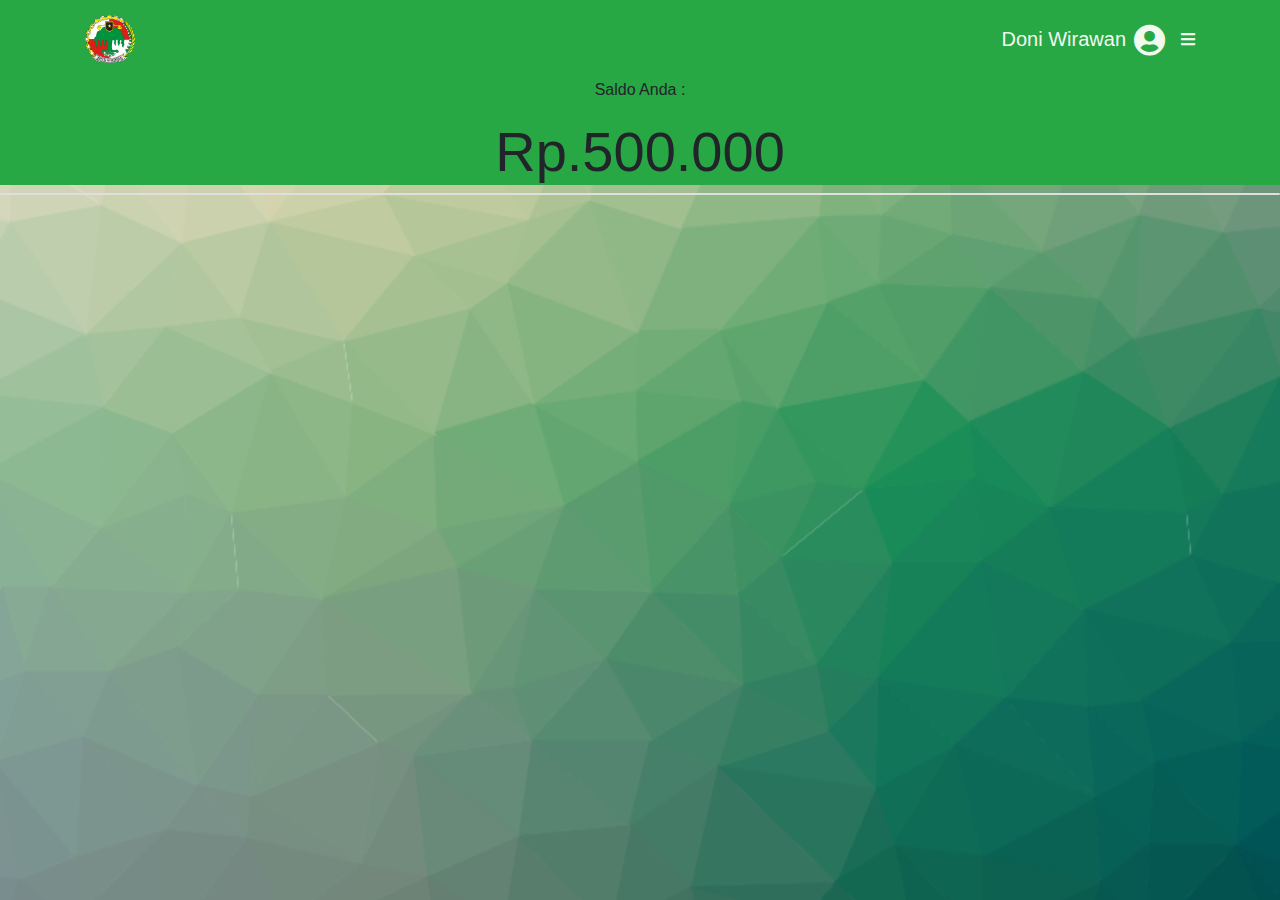
<file: index2.html>
<!doctype html>
<html lang="en">
  <head>
    <!-- Required meta tags -->
    <meta charset="utf-8">
    <meta name="viewport" content="width=device-width, initial-scale=1, shrink-to-fit=no">

    <!-- Bootstrap CSS -->
    <link rel="stylesheet" href="bootstrap-4.5.2-dist/css/bootstrap.min.css">
    <!-- fontawesome CSS -->
    <link rel="stylesheet" href="fontawesome-free-5.15.1-web/css/all.css">
    <link rel="stylesheet" type="text/css" href="font-awesome-4.7.0/css/font-awesome.css">
    <!-- original CSS -->
    <link rel="stylesheet" href="style.css">

    <title>index 2</title>
  </head>
  <body>
    <div class="hidden-menu bg-success">
      <i class="fa fa-times fa-2x close-button" aria-hidden="true"></i>
      
        <img src="img/profile.jpg" alt="" class="img-container border border-dark">
        <a href="#" class="ganti-password">Edit Profil</a>
        <p class="nama text-center">Doni Wirawan</p>
        <p class="nomor-anggota text-center ">012345678</p>

        <p class="alamat text-center"><i class="fa fa-map-marker-alt"></i>Br.buluh, Ds.guwang</p>
        
      
      <div class="menu mt-3 ">
        <a href="#" class="p-1 ">
          <i class="fa fa-usd p-2" aria-hidden="true"></i>Info Rekening</a>
        <a href="#" class="p-1  mt-1"><i class="fa fa-usd p-2" aria-hidden="true"></i>Saldo</a>
        <a href="#" class="p-1  mt-1"><i class="fa fa-usd p-2" aria-hidden="true"></i>Laporan</a>
        
      </div>
    </div>
    <div class="content-non-blur">
    <nav class="navbar navbar-light bg-success">
      <div class="container">
        <img src="img/logo.png" alt="" class="logo-index">
      <div class="profil mt-3 ml-auto mr-3">
        <p class="nama  ">Doni Wirawan</p>
      <i class="fas fa-user-circle fa-2x ml-auto  pl-2"></i>
      </div>
      <i class="fas fa-bars show-menu fa-1x"></i>
    </div>
  </nav>
  <div class=" saldo-jumbotron bg-success">
    <div class="text-saldo">
      <p class="saldo-anda text-center">Saldo Anda :</p>
    <h5 class="jumlah-saldo text-center">Rp.500.000</h5>
    </div>
  </div>
  <div class="layanan">
    <div class="card">
      
    </div>
  </div>
  	
    <!-- Optional JavaScript -->
    <!-- jQuery first, then Popper.js, then Bootstrap JS -->
    <script src="jquery-3.5.1.js"></script>
    <script src="bootstrap-4.5.2-dist/js/bootstrap.js"></script>
    <script type="fontawesome-free-5.15.1-web/js/all.js"></script>
    <script src="script.js"></script>
  </body>
</html>
</file>
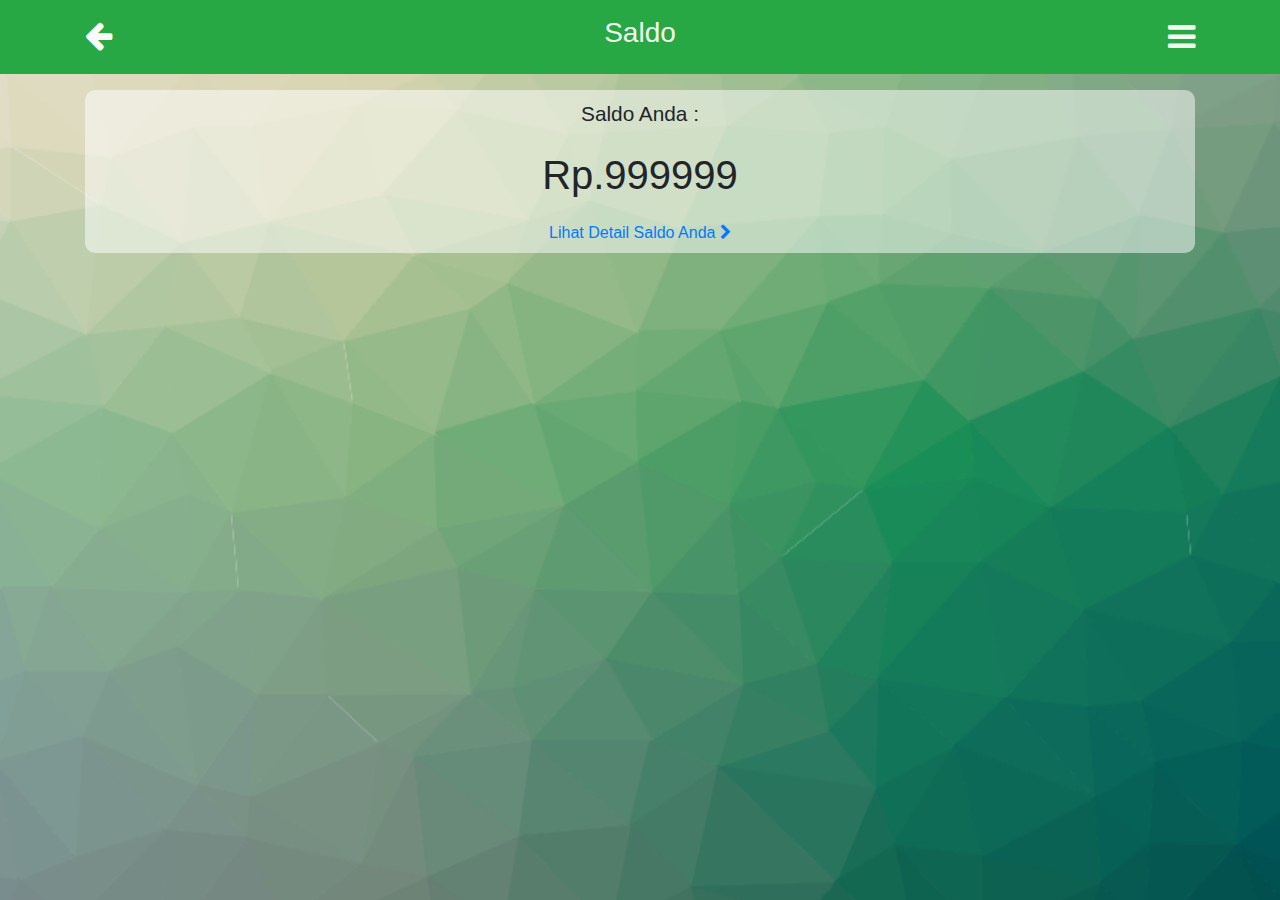
<file: jumlah-saldo.html>
<!doctype html>
<html lang="en">
  <head>
    <!-- Required meta tags -->
    <meta charset="utf-8">
    <meta name="viewport" content="width=device-width, initial-scale=1, shrink-to-fit=no">

    <!-- Bootstrap CSS -->
    <link rel="stylesheet" href="bootstrap-4.5.2-dist/css/bootstrap.min.css">
    <!-- fontawesome CSS -->
    <link rel="stylesheet" href="fontawesome-free-5.15.1-web/css/all.css">
    <link rel="stylesheet" type="text/css" href="font-awesome-4.7.0/css/font-awesome.css">
    <!-- original CSS -->
    <link rel="stylesheet" href="style.css">

    <title>tabungan</title>
  </head>
  <body>
  	<nav class="navbar navbar-light bg-success p-3">
  	 <div class="container">
	  	<a href="index.html" class="text-light"><i class="fa fa-arrow-left fa-2x"></i></a>
	  	<h3 class="page-title">Saldo</h2>
	  	<i class="fa fa-bars fa-2x"></i>
	  </div>
	</nav>
  <div class="container"> 
    <div class="box-jumlah-saldo mt-3 p-2">
      <p>Saldo Anda :</p>
      <p class="nominal-saldo">Rp.999999</p>
      <a href="#">Lihat Detail Saldo Anda <i class="fa fa-chevron-right" aria-hidden="true"></i></a>
    </div>
  </div>
  	
	
    <!-- Optional JavaScript -->
    <!-- jQuery first, then Popper.js, then Bootstrap JS -->
    <script src="jquery-3.5.1.js"></script>
    <script src="bootstrap-4.5.2-dist/js/bootstrap.js"></script>
    <script type="fontawesome-free-5.15.1-web/js/all.js"></script>
    <script src="script.js"></script>
  </body>
</html>
</file>
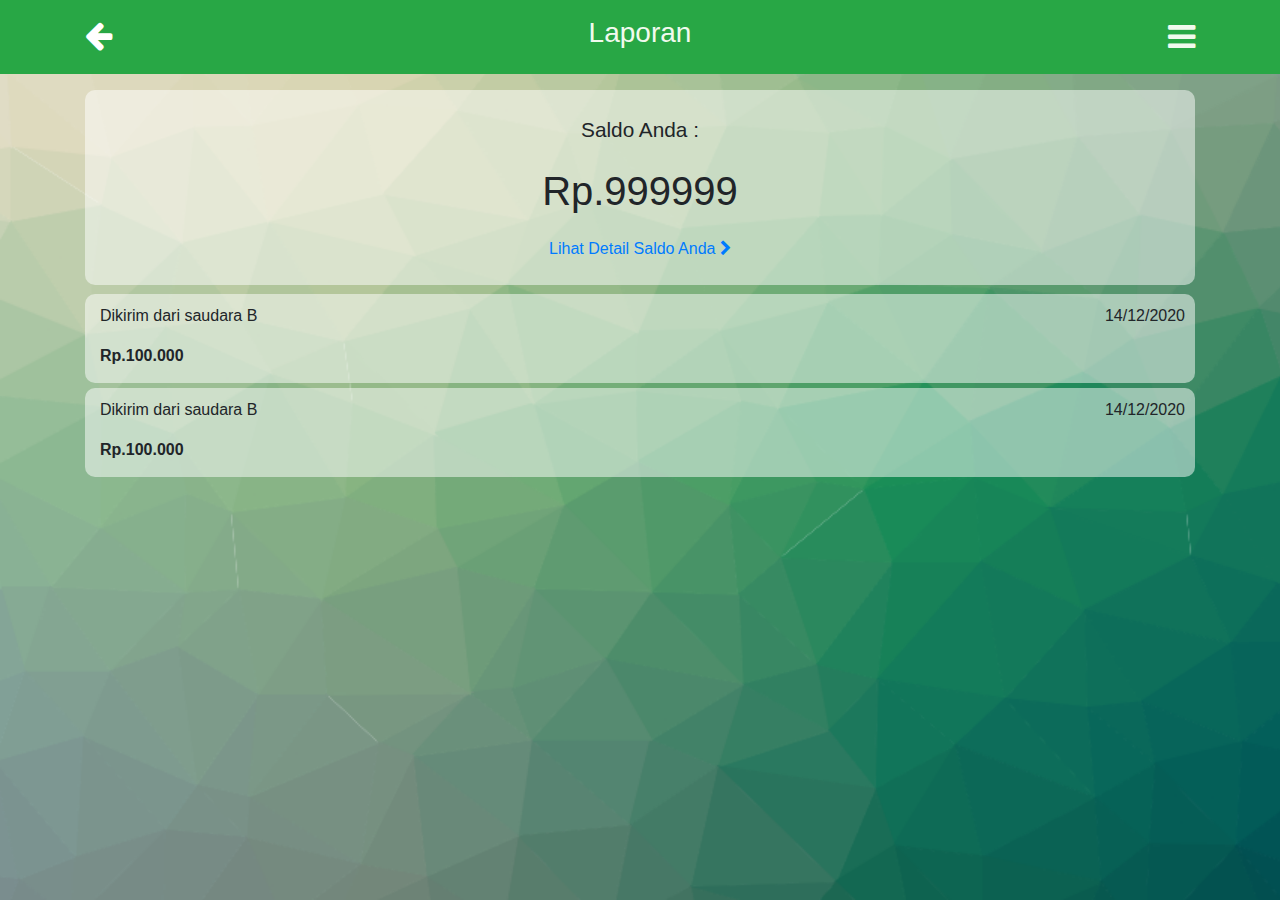
<file: laporan.html>
<!doctype html>
<html lang="en">
  <head>
    <!-- Required meta tags -->
    <meta charset="utf-8">
    <meta name="viewport" content="width=device-width, initial-scale=1, shrink-to-fit=no">

    <!-- Bootstrap CSS -->
    <link rel="stylesheet" href="bootstrap-4.5.2-dist/css/bootstrap.min.css">
    <!-- fontawesome CSS -->
    <link rel="stylesheet" href="fontawesome-free-5.15.1-web/css/all.css">
    <link rel="stylesheet" type="text/css" href="font-awesome-4.7.0/css/font-awesome.css">
    <!-- original CSS -->
    <link rel="stylesheet" href="style.css">

    <title>Laporan</title>
  </head>
  <body>
  	<nav class="navbar navbar-light bg-success p-3">
  	  <div class="container">
	  	<a href="index.html" class="text-white"><i class="fa fa-arrow-left fa-2x"></i></a>
	  	<h3 class="page-title">Laporan</h2>
	  	<i class="fa fa-bars fa-2x"></i>
	  </div>
	</nav>
   <div class="container"> 
    <div class="box-jumlah-saldo mt-3 p-4">
      <p>Saldo Anda :</p>
      <p class="nominal-saldo">Rp.999999</p>
      <a href="#">Lihat Detail Saldo Anda <i class="fa fa-chevron-right" aria-hidden="true"></i></a>
    </div>
  </div>
	<div class="container laporan">
		<div class="row">
			<div class="col pt-1">
				<div class="message-card">
				 <p class="pesan-transaksi">Dikirim dari saudara B</p>
				 <p class="nominal font-weight-bold">Rp.100.000</p>
				 <p class="tanggal">14/12/2020</p>
				</div>
				<div class="message-card">
				 <p class="pesan-transaksi">Dikirim dari saudara B</p>
				 <p class="nominal font-weight-bold">Rp.100.000</p>
				 <p class="tanggal">14/12/2020</p>
				</div>
			</div>
		</div>
	</div>	
    <!-- Optional JavaScript -->
    <!-- jQuery first, then Popper.js, then Bootstrap JS -->
    <script src="jquery-3.5.1.js"></script>
    <script src="bootstrap-4.5.2-dist/js/bootstrap.js"></script>
    <script type="fontawesome-free-5.15.1-web/js/all.js"></script>
    <script src="script.js"></script>
  </body>
</html>
</file>
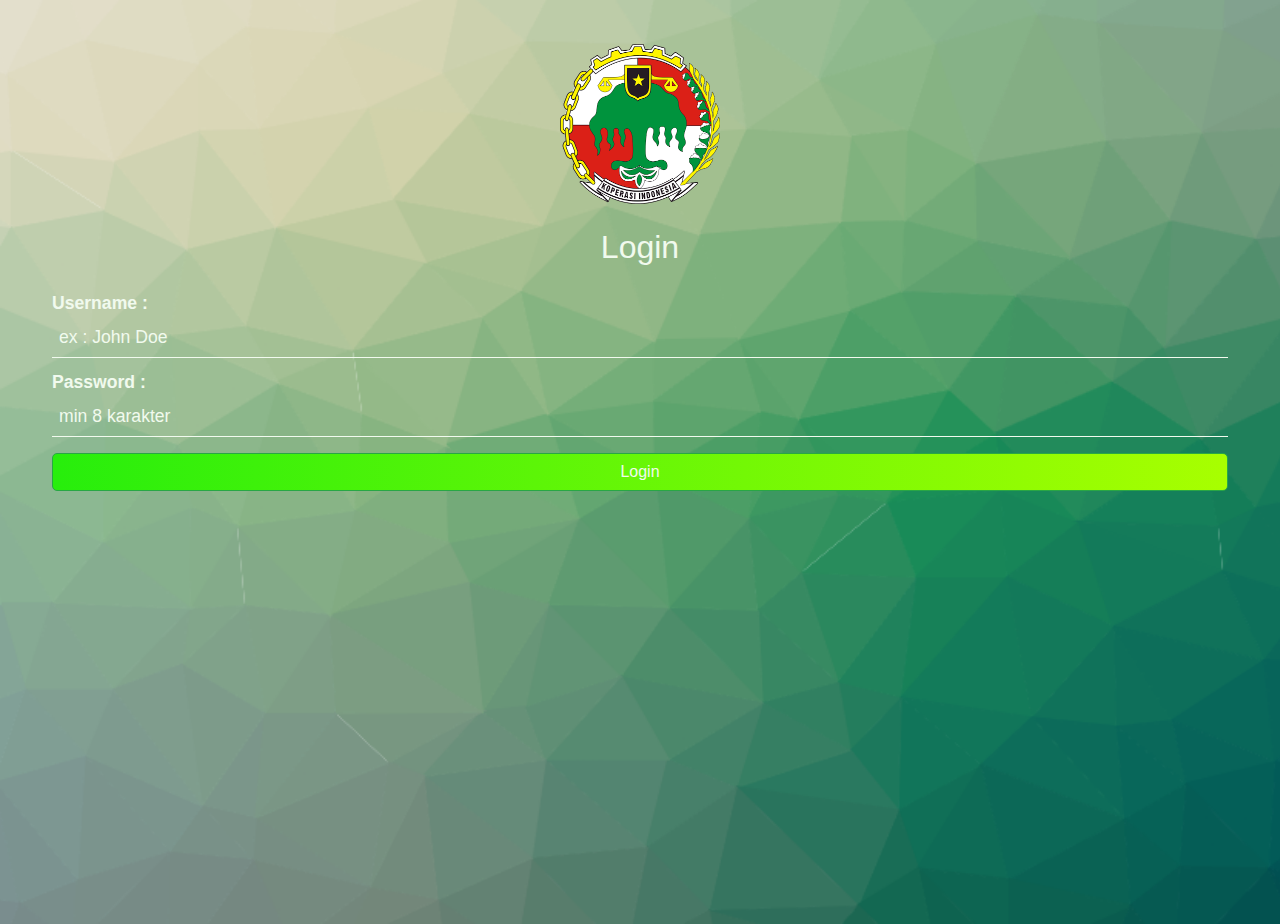
<file: login-page.html>
<!doctype html>
<html lang="en">
  <head>
    <!-- Required meta tags -->
    <meta charset="utf-8">
    <meta name="viewport" content="width=device-width, initial-scale=1, shrink-to-fit=no">



    <!-- Optional JavaScript -->
    <!-- jQuery first, then Popper.js, then Bootstrap JS -->
    <script src="jquery-3.5.1.js"></script>
    <script src="bootstrap-4.5.2-dist/js/bootstrap.js"></script>
    <script type="fontawesome-free-5.15.1-web/js/all.js"></script>
    <script src="script.js"></script>


    <!-- Bootstrap CSS -->
    <link rel="stylesheet" href="bootstrap-4.5.2-dist/css/bootstrap.min.css">
    <!-- fontawesome CSS -->
    <link rel="stylesheet" href="fontawesome-free-5.15.1-web/css/all.css">
    <link rel="stylesheet" type="text/css" href="font-awesome-4.7.0/css/font-awesome.css">
    <!-- original CSS -->
    <link rel="stylesheet" href="style.css">

    <title>Login Page</title>
  </head>
  <body>

  	<div class="login-box mt-4  ">
      <img src="img/logo.png" alt="" class="login-logo d-flex justify-content-center">
  		<h2 class="text-center mt-4 underline ">Login</h2>
	  	<form action="" class="mt-4">
	  		<div class="row">
		  		<div class="col-12">
		  			<label for="">Username :
		  			<input type="text" name="username" placeholder="ex : John Doe"></label>
		  			
		  		</div>
		  		<div class="col-12">
		  			<label for="">Password :

		  			<input type="password" name="password" placeholder="min 8 karakter"></label>
		  			
		  		</div>
	  		</div>
	  		<button type="submit" class="btn btn-success mr-auto btn-login">Login</button>
	  	</form>
  	</div>
    <!-- <img src="img/wallet.png" alt="" class="background-login-box"> -->
	
  </body>
</html>
</file>
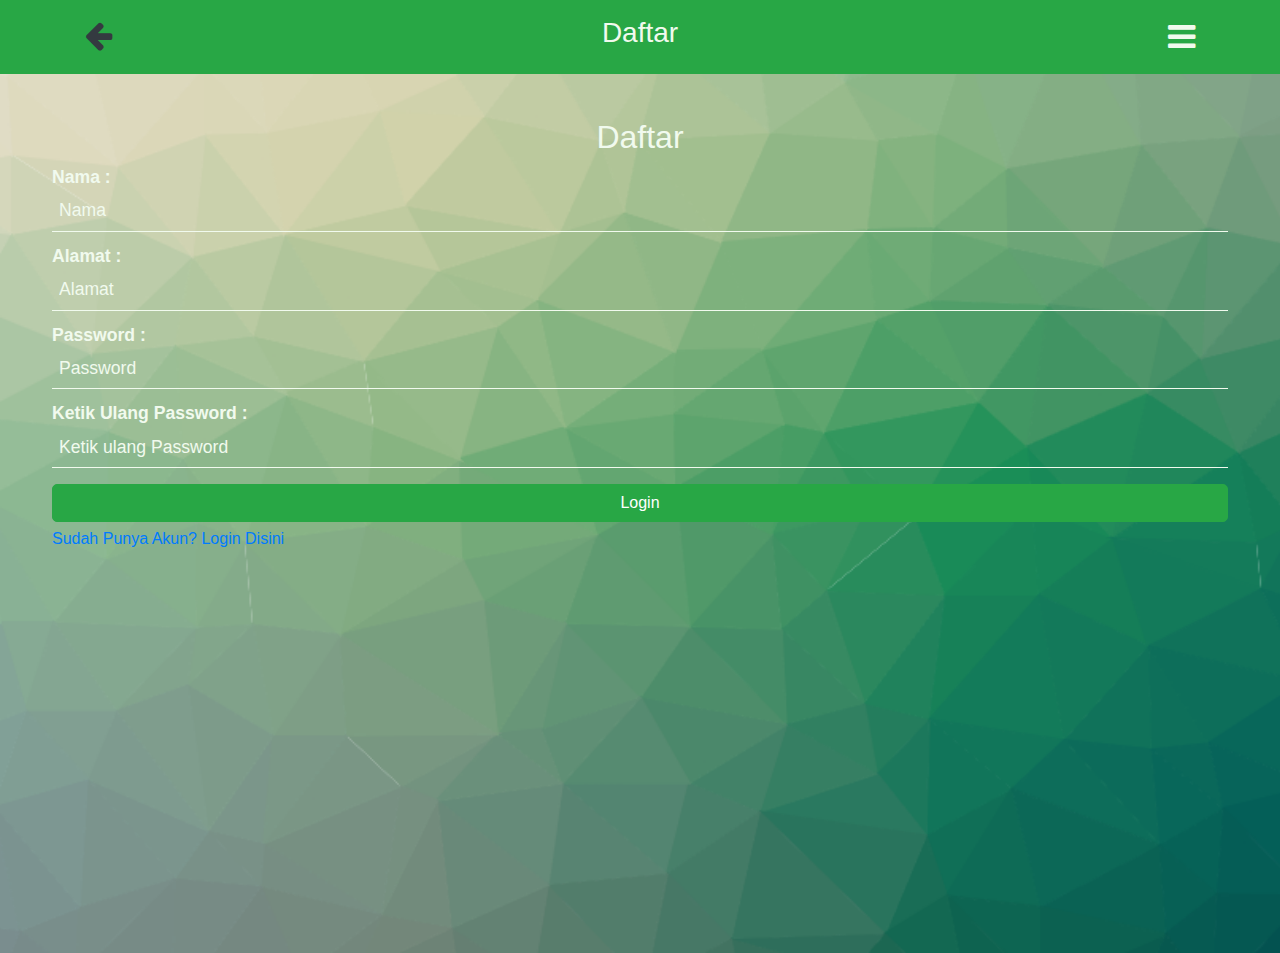
<file: register-page.html>
<!doctype html>
<html lang="en">
  <head>
    <!-- Required meta tags -->
    <meta charset="utf-8">
    <meta name="viewport" content="width=device-width, initial-scale=1, shrink-to-fit=no">

    <!-- Bootstrap CSS -->
    <link rel="stylesheet" href="bootstrap-4.5.2-dist/css/bootstrap.min.css">
    <!-- fontawesome CSS -->
    <link rel="stylesheet" href="fontawesome-free-5.15.1-web/css/all.css">
    <link rel="stylesheet" type="text/css" href="font-awesome-4.7.0/css/font-awesome.css">
    <!-- original CSS -->
    <link rel="stylesheet" href="style.css">

    <title>tabungan</title>
  </head>
  <body>
  	<nav class="navbar navbar-light bg-success p-3">
  	 <div class="container">
	  	<a href="index.html" class="text-dark"><i class="fa fa-arrow-left fa-2x"></i></a>
	  	<h3 class="page-title">Daftar</h2>
	  	<i class="fa fa-bars fa-2x"></i>
	  </div>
	</nav>
  	<div class="login-box mt-4  ">
  		<h2 class="text-center">Daftar</h2>
	  	<form action="" class="">
	  		<div class="row">
		  		<div class="col-12">
            <label for="nama">Nama :
            <input type="text" name="nama" placeholder="Nama"></label>
		  			
		  		</div>
          <div class="col-12">
            <label for="alamat">Alamat :
            <input type="text" name="alamat" placeholder="Alamat"></label>
            
          </div>
		  		<div class="col-12">
            <label for="password">Password :
            <input type="password" name="password" placeholder="Password"></label>
		  			
		  		</div>
          <div class="col-12">
            <label for="password-ulang">Ketik Ulang Password :
              <input   type="password" name="password" placeholder="Ketik ulang Password">
            </label>
            
          </div>
	  		</div>
	  		<button type="submit" class="btn btn-success mr-auto btn-submit">Login</button>
	  		<a href="login-page.html" class="">Sudah Punya Akun? Login Disini</a>
	  	</form>
  	</div>
	
    <!-- Optional JavaScript -->
    <!-- jQuery first, then Popper.js, then Bootstrap JS -->
    <script src="jquery-3.5.1.js"></script>
    <script src="bootstrap-4.5.2-dist/js/bootstrap.js"></script>
    <script type="fontawesome-free-5.15.1-web/js/all.js"></script>
    <script src="script.js"></script>
  </body>
</html>
</file>
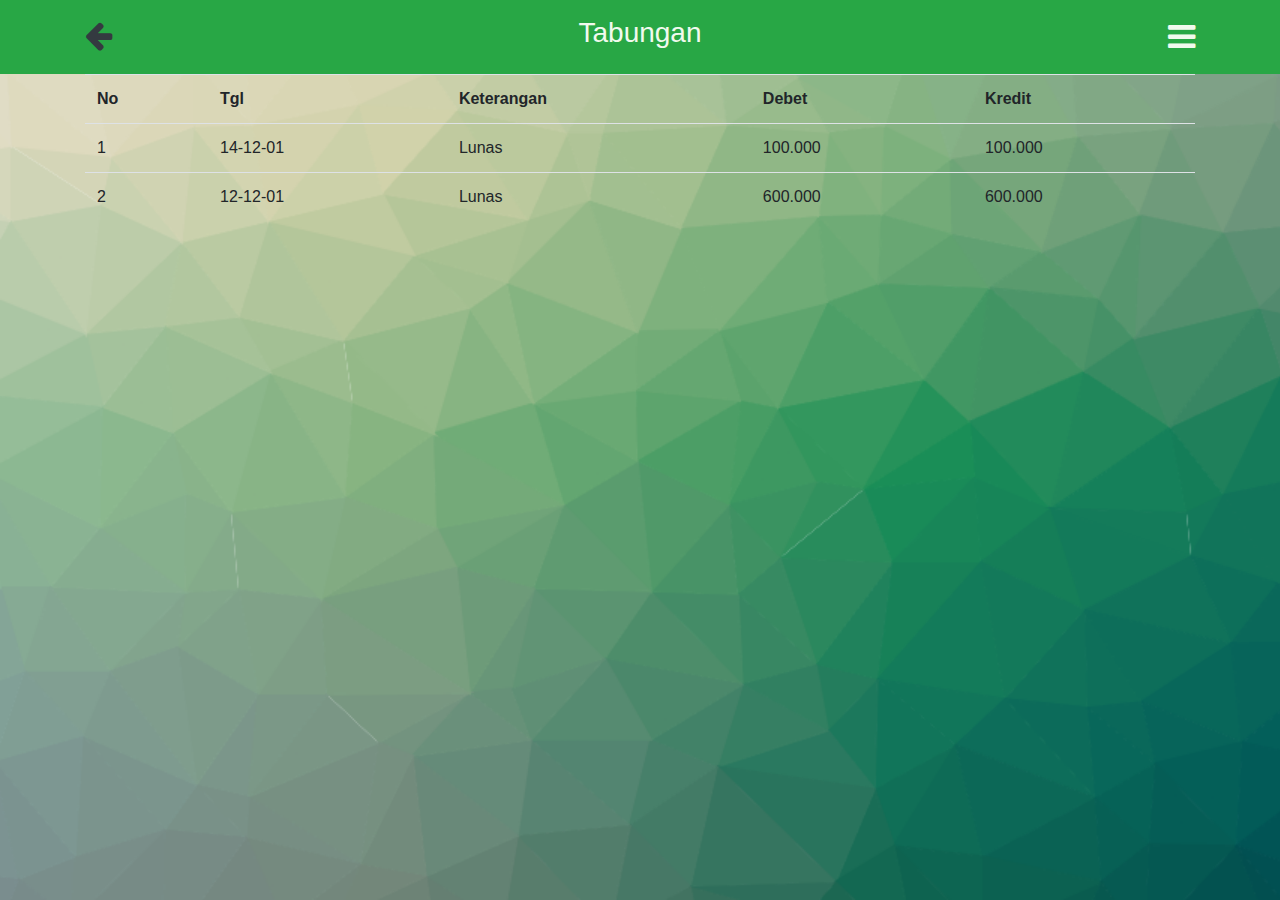
<file: tabungan.html>
<!doctype html>
<html lang="en">
  <head>
    <!-- Required meta tags -->
    <meta charset="utf-8">
    <meta name="viewport" content="width=device-width, initial-scale=1, shrink-to-fit=no">

    <!-- Bootstrap CSS -->
    <link rel="stylesheet" href="bootstrap-4.5.2-dist/css/bootstrap.min.css">
    <!-- fontawesome CSS -->
    <link rel="stylesheet" href="fontawesome-free-5.15.1-web/css/all.css">
    <link rel="stylesheet" type="text/css" href="font-awesome-4.7.0/css/font-awesome.css">
    <!-- original CSS -->
    <link rel="stylesheet" href="style.css">

    <title>tabungan</title>
  </head>
  <body>
  	<nav class="navbar navbar-light bg-success p-3">
  	  <div class="container">
	  	<a href="index.html" class="text-dark"><i class="fa fa-arrow-left fa-2x"></i></a>
	  	<h3 class="page-title">Tabungan</h2>
	  	<i class="fa fa-bars fa-2x"></i>
	  </div>
	</nav>
	<div class="container table-section">
		<table class="table">
			<tr>
				<th>No</th>
				<th>Tgl</th>
				<th>Keterangan</th>
				<th>Debet</th>
				<th>Kredit</th>
			</tr>
			<tr>
				<td>1</td>
				<td>14-12-01</td>
				<td>Lunas</td>
				<td>100.000</td>
				<td>100.000</td>
			</tr>
			<tr>
				<td>2</td>
				<td>12-12-01</td>
				<td>Lunas</td>
				<td>600.000</td>
				<td>600.000</td>
			</tr>
		</table>
	</div>
	
    <!-- Optional JavaScript -->
    <!-- jQuery first, then Popper.js, then Bootstrap JS -->
    <script src="jquery-3.5.1.js"></script>
    <script src="bootstrap-4.5.2-dist/js/bootstrap.js"></script>
    <script type="fontawesome-free-5.15.1-web/js/all.js"></script>
    <script src="script.js"></script>
  </body>
</html>
</file>
<file: style.css>
*{
	margin: 0;
	padding: 0;
	box-sizing: border-box;
}
body{
	background: url('img/cool-background2.png');
	background-size: cover;
	background-repeat: no-repeat;
	min-height: 100vh;
}
.profil{
	display: flex;
}
.nama{
	font-size: 20px;
}

.carousel-inner{
	border-radius: 20px;
   -webkit-border-radius: 20px;
   -moz-border-radius: 20px;
	z-index: -10;
	position: relative;
	top: -20px;
}
.carousel-item{
	height: 300px;
}
.hidden-menu{
	position: fixed;
	width: 80%;
	height: 100%;
	z-index: 2000;
	right: 0;
	display: none;	
	border-left: 1px solid rgba(0,0,0,0.3);

}
.menu{
	position: relative;
	display: flex;
	flex-direction: column;
	padding: 10px;
}
.menu a{
	text-align: left;
	font-size: 20px;
	background-color: #E1B400;
	color: #f1faee;
	border-radius: 5px;
	text-decoration: none;
}
.menu a:hover{
	background-color: #f1faee;
	color: black;

}
.card{
	border-radius: 20px;
}
.hidden-menu .close-button{
	position: relative;
	display: block;
	width: 20px;
	margin-left: auto;
	top: 20px;
	right: 28px;
}
.explainer{
	border-radius: 20px;
}

.icon-inside-card{
	position: relative;
	width: 100%;
	text-align: center;
	margin: 10px auto;
}
/*.card{
	background-color: #11B300;
}*/
.card p,.card h5, .card i{
	color: #f1faee;
}
.card .btn{
	border-radius: 20px;
	background-color: #f1faee;
	color: black;

}
.star{
	color: #E1B400;
}
.card .fa{
	font-size: 5em;
}
.img-container{
	width: 100px;
	height: 100px;
	overflow: hidden;
	border-radius: 50%;
	background-size: cover;
	display: flex;
	margin: 0 auto;
	justify-content: center;
	border: 2px solid black;
}
p.nomor-anggota,p.alamat{
	margin-top: -15px;
	
}
.ganti-password{
	position: relative;
	text-align: center;
	margin: 0 auto;
	display: flex;
	justify-content: center;
	color:#E1B400;
}
.ganti-password:hover {
	color:#E1B400;

}
.login-box{
	position: relative;
	width: 95%;
	min-height: 95vh;
	margin: 0 auto;
	padding: 10px;
	/*border: 1px solid #f1faee;*/
	border-radius: 10px;
	padding: 20px;

}
.login-box h2{
	color: #f1faee;
}
.login-box label{
	color: #f1faee;	
}
input{
	width: 100%;
	margin:0 0 3px;
	padding: 7px;
	border-top: none;
	border-left: none;
	border-right: none;
	border-bottom: 1px solid #f1faee;
	background: none;
	color: #f1faee;
}
input:focus{
	outline: none;
	border-bottom: 1px solid #f1faee;
	color: #f1faee;
}
input::placeholder{
	color: #f1faee;
}
label{
	width: 100%;
	font-weight: 600	;
	font-size: 1.1em;
	color: #f1faee;
}
button[type=submit]{
	width: 100%;
	display: block;
	margin: 5px 0;
	border-radius: 5px;

}
.login-logo{
	position: relative;
	width: 160px;
	height: 160px;
	margin: 0 auto;
}
/*.underline{
	border-bottom: 2px solid green;
	width: 100px;
	margin: 0 auto;
	padding: 10px;
}*/
.background-login-box{
	position: absolute;
	left: 0;
	right: 0;
	width: 350px;
	margin-left: auto;
}
.btn-login{
	background: rgb(39,238,12);
background: linear-gradient(90deg, rgba(39,238,12,1) 0%, rgba(168,255,0,1) 100%);
	color: #f1faee;
}
.btn-login:hover{

	background: rgb(39,238,12);
background: linear-gradient(90deg, rgba(168,255,0,1) 0%, rgba(39,238,12,1) 100%);
	color: #f1faee;
}
.main-menu{
	box-sizing: border-box;
	overflow: hidden;
	margin-top: -40px;

}
.menu-item{
	/*background-color: #f1faee;*/
	border-bottom: 1px solid #f1faee;
	width: 100%;
	font-size: 1.3em;
	color: #f1faee;
	display: flex;
	cursor: pointer;
}
.menu-item a{
	color: #f1faee;
	display: block;
	font-weight: 500;
	position: absolute;
	left: 60px;
}
.menu-item a:hover{
	text-decoration: none;
	color: #fafafa;
}	
.menu-item .fa{
	font-size: 1.3em;
	color: #f1faee;
}
.navbar-brand{
	color: #f1faee;
}
nav{
	color: #f1faee;
}
.logo-index{
	width: 50px;
}
/*.saldo-jumbotron{
	position: relative;
	width: 100%;
	height: 400px;
	/*border-top: 1px solid black;*/
	display: flex;
	align-items: center;
	justify-content: center;

}
.saldo-jumbotron .saldo-anda{
	font-size: 1.5em;
}
.saldo-jumbotron .jumlah-saldo{
	font-size: 3.5em;
}
.message-card{
	width: 100%;
	position: relative;
	display: flex;
	flex-direction: column;
	background-color: rgba(255, 255, 255, 0.5);
	margin: 5px 0;
	padding: 10px 15px;
	border-radius: 10px;
	
}
.message-card .tanggal{
		position: absolute;
		top:10px;
		right: 10px;
}
.message-card .nominal{
	margin-bottom: 5px;
}
.box-jumlah-saldo{
	position: relative;
	display: flex;
	flex-direction: column;
	width: 100%;	
	background-color: rgba(255, 255, 255, 0.5);
	border-radius: 10px;
	text-align: center;

}
.box-jumlah-saldo p{
	font-size: 1.3em;
} 
p.nominal-saldo{
	font-size: 2.5em;
} 

*/
</file>
